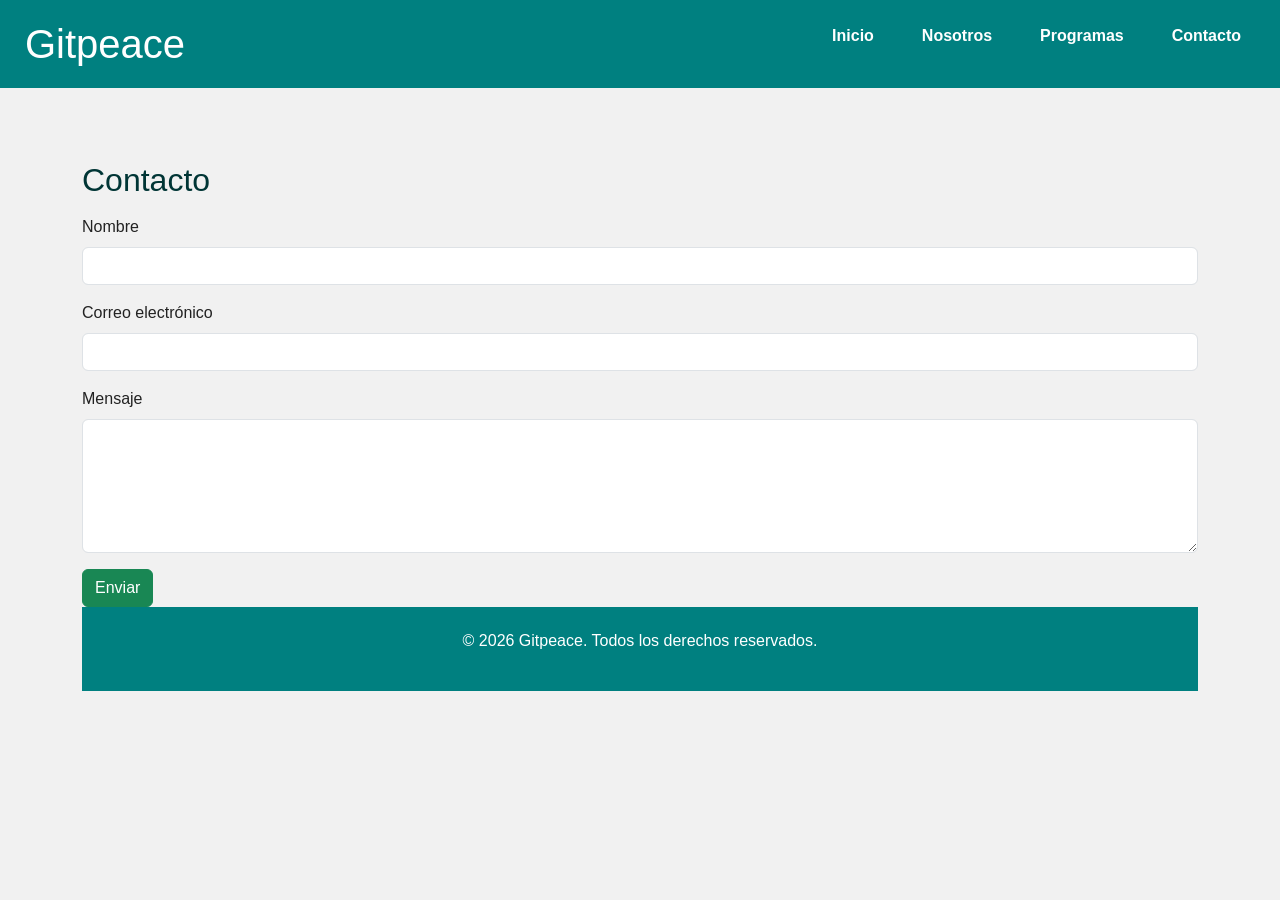
<file: HTML/contacto.html>
<!DOCTYPE html>
<html lang="es">
<head>
    <meta charset="UTF-8">
    <meta name="viewport" content="width=device-width, initial-scale=1.0">

    <title>Contacto - Gitpeace</title>

    <link href="https://cdn.jsdelivr.net/npm/bootstrap@5.3.3/dist/css/bootstrap.min.css" rel="stylesheet">
    <link rel="stylesheet" href="css/estilos.css">
</head>

<body>

<header>

    <h1>Gitpeace</h1>

    <nav>
        <ul>
            <li><a href="index.html">Inicio</a></li>
            <li><a href="nosotros.html">Nosotros</a></li>
            <li><a href="programas.html">Programas</a></li>
            <li><a href="contacto.html">Contacto</a></li>
        </ul>
    </nav>

</header>

<main class="container mt-5">

    <h2>Contacto</h2>

    <form>

        <div class="mb-3">
            <label class="form-label">Nombre</label>
            <input type="text" class="form-control">
        </div>

        <div class="mb-3">
            <label class="form-label">Correo electrónico</label>
            <input type="email" class="form-control">
        </div>

        <div class="mb-3">
            <label class="form-label">Mensaje</label>
            <textarea class="form-control" rows="5"></textarea>
        </div>

        <button class="btn btn-success">
            Enviar
        </button>

    </form>
<footer id="footer">
    <p>&copy; 2026 Gitpeace. Todos los derechos reservados.</p>
</footer>

<script src="https://cdn.jsdelivr.net/npm/bootstrap@5.3.3/dist/js/bootstrap.bundle.min.js"></script>

</body>
</main>
</html>
</file>
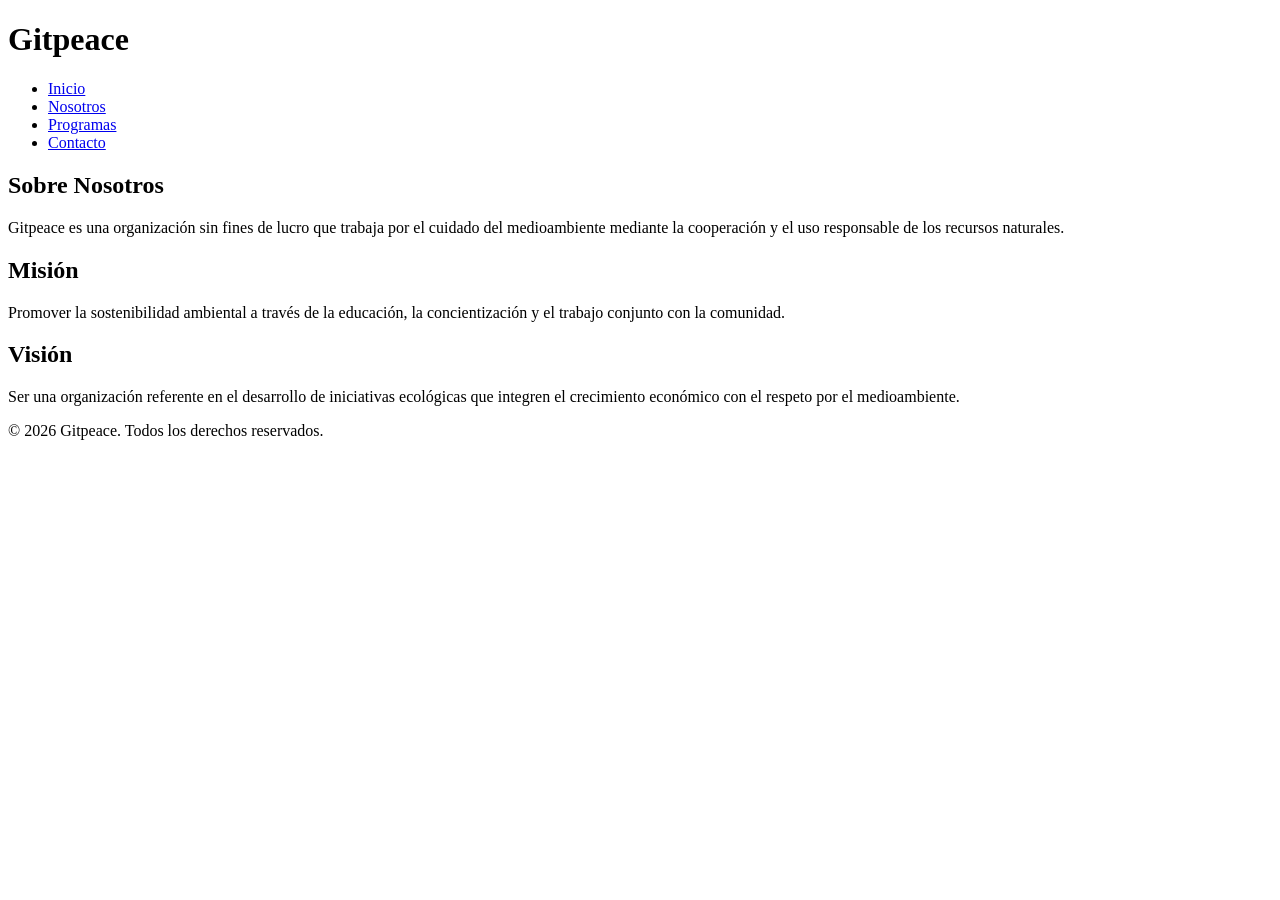
<file: HTML/nosotros.html>
<!DOCTYPE html>
<html lang="es">
<head>
    <meta charset="UTF-8">
    <meta name="viewport" content="width=device-width, initial-scale=1.0">
    <title>Nosotros - Gitpeace</title>
</head>
<body>

<header>
    <h1>Gitpeace</h1>
    <nav>
        <ul>
            <li><a href="index.html">Inicio</a></li>
            <li><a href="nosotros.html">Nosotros</a></li>
            <li><a href="programas.html">Programas</a></li>
            <li><a href="contacto.html">Contacto</a></li>
        </ul>
    </nav>
</header>

<main>
    <section>
        <h2>Sobre Nosotros</h2>
        <p>
            Gitpeace es una organización sin fines de lucro que trabaja por el cuidado del medioambiente mediante la cooperación y el uso responsable de los recursos naturales.
        </p>
    </section>

    <section>
        <h2>Misión</h2>
        <p>
            Promover la sostenibilidad ambiental a través de la educación, la concientización y el trabajo conjunto con la comunidad.
        </p>
    </section>

    <section>
        <h2>Visión</h2>
        <p>
            Ser una organización referente en el desarrollo de iniciativas ecológicas que integren el crecimiento económico con el respeto por el medioambiente.
        </p>
    </section>
</main>

<footer>
    <p>&copy; 2026 Gitpeace. Todos los derechos reservados.</p>
</footer>

</body>
</html>
</file>
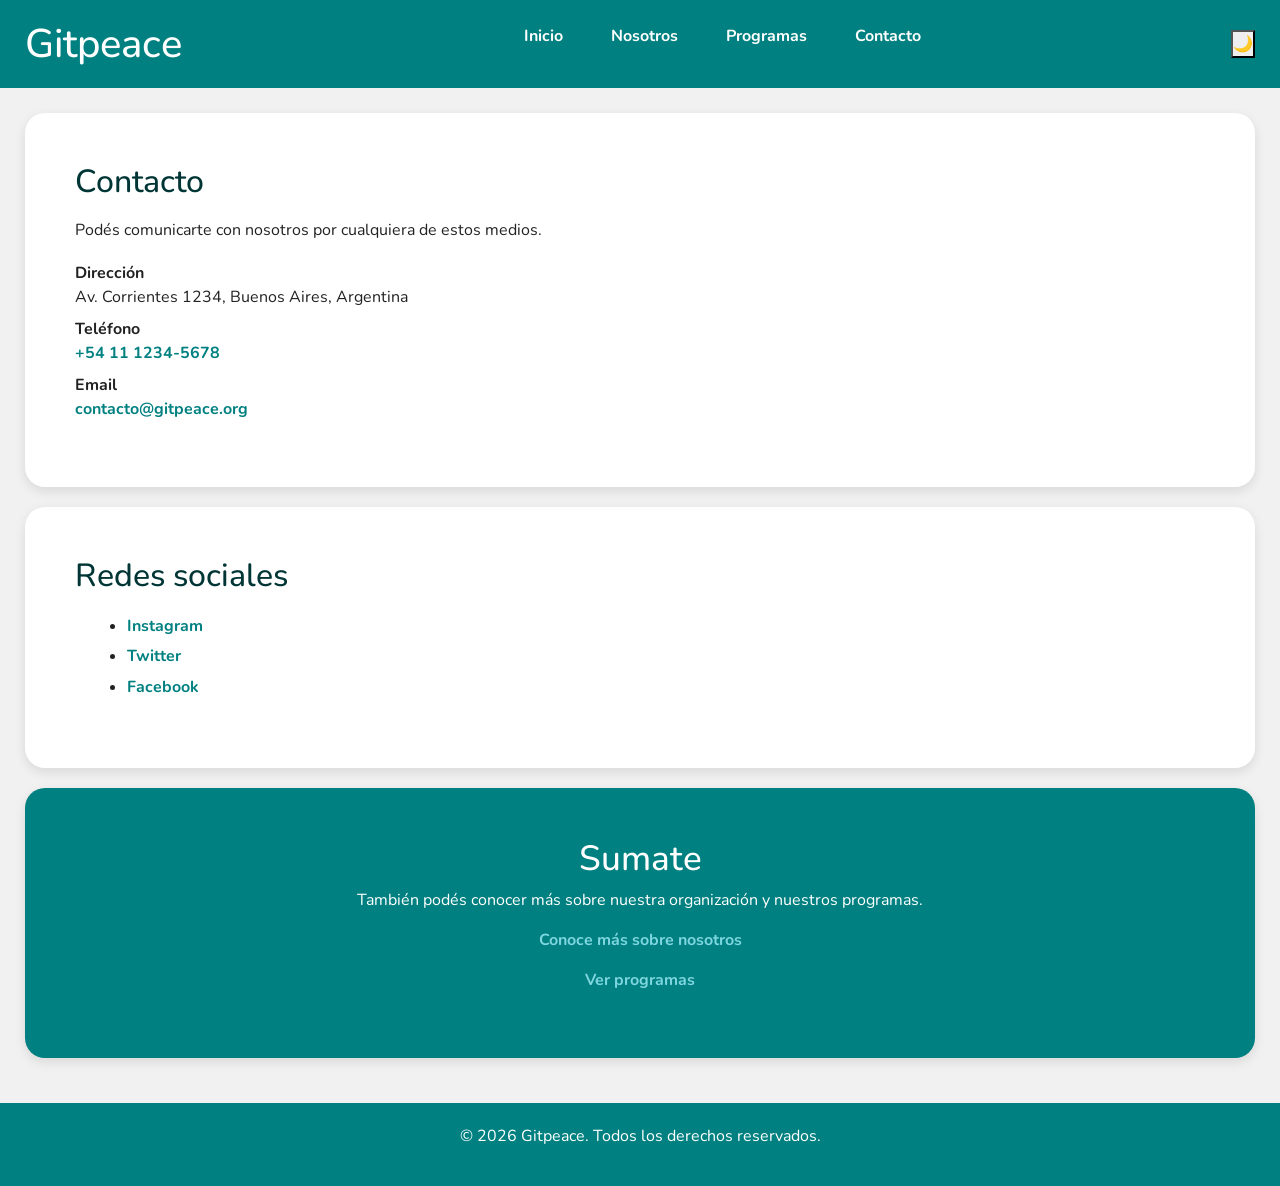
<file: HTML/contactos/contacto.html>
<!DOCTYPE html>
<html lang="es">
<head>
    <meta charset="UTF-8">
    <meta name="viewport" content="width=device-width, initial-scale=1.0">
    <title>Contacto - Gitpeace</title>
    <link rel="preconnect" href="https://fonts.googleapis.com">
    <link rel="preconnect" href="https://fonts.gstatic.com" crossorigin>
    <link href="https://fonts.googleapis.com/css2?family=Nunito:wght@400;700&display=swap" rel="stylesheet">
    <link rel="stylesheet" href="https://cdn.jsdelivr.net/npm/bootstrap@5.3.0/dist/css/bootstrap.min.css">
    <link rel="stylesheet" href="../css/estilos.css">
</head>
<body>

<header>
    <h1>Gitpeace</h1>
    <nav>
        <ul>
            <li><a href="../index.html">Inicio</a></li>
            <li><a href="../nosotros/nosotros.html">Nosotros</a></li>
            <li><a href="../programas/programas.html">Programas</a></li>
            <li><a href="contacto.html">Contacto</a></li>
        </ul>
    </nav>
    <button id="toggleModo" onclick="toggleModoOscuro()">🌙</button>
</header>

<main>
    <section>
        <h2>Contacto</h2>
        <p>Podés comunicarte con nosotros por cualquiera de estos medios.</p>

        <dl>
            <dt>Dirección</dt>
            <dd>Av. Corrientes 1234, Buenos Aires, Argentina</dd>

            <dt>Teléfono</dt>
            <dd><a href="tel:+541112345678">+54 11 1234-5678</a></dd>

            <dt>Email</dt>
            <dd><a href="mailto:contacto@gitpeace.org">contacto@gitpeace.org</a></dd>
        </dl>
    </section>

    <section>
        <h2>Redes sociales</h2>
        <ul>
            <li><a href="https://www.instagram.com/gitpeace" target="_blank" rel="noopener noreferrer">Instagram</a></li>
            <li><a href="https://www.twitter.com/gitpeace" target="_blank" rel="noopener noreferrer">Twitter</a></li>
            <li><a href="https://www.facebook.com/gitpeace" target="_blank" rel="noopener noreferrer">Facebook</a></li>
        </ul>
    </section>

    <section id="cierre">
        <h3>Sumate</h3>
        <p>También podés conocer más sobre nuestra organización y nuestros programas.</p>
        <p><a href="../nosotros/nosotros.html">Conoce más sobre nosotros</a></p>
        <p><a href="../programas/programas.html">Ver programas</a></p>
    </section>
</main>

<footer>
    <p>&copy; 2026 Gitpeace. Todos los derechos reservados.</p>
</footer>
<script src="../js/script.js"></script>
</body>
</html>
</file>
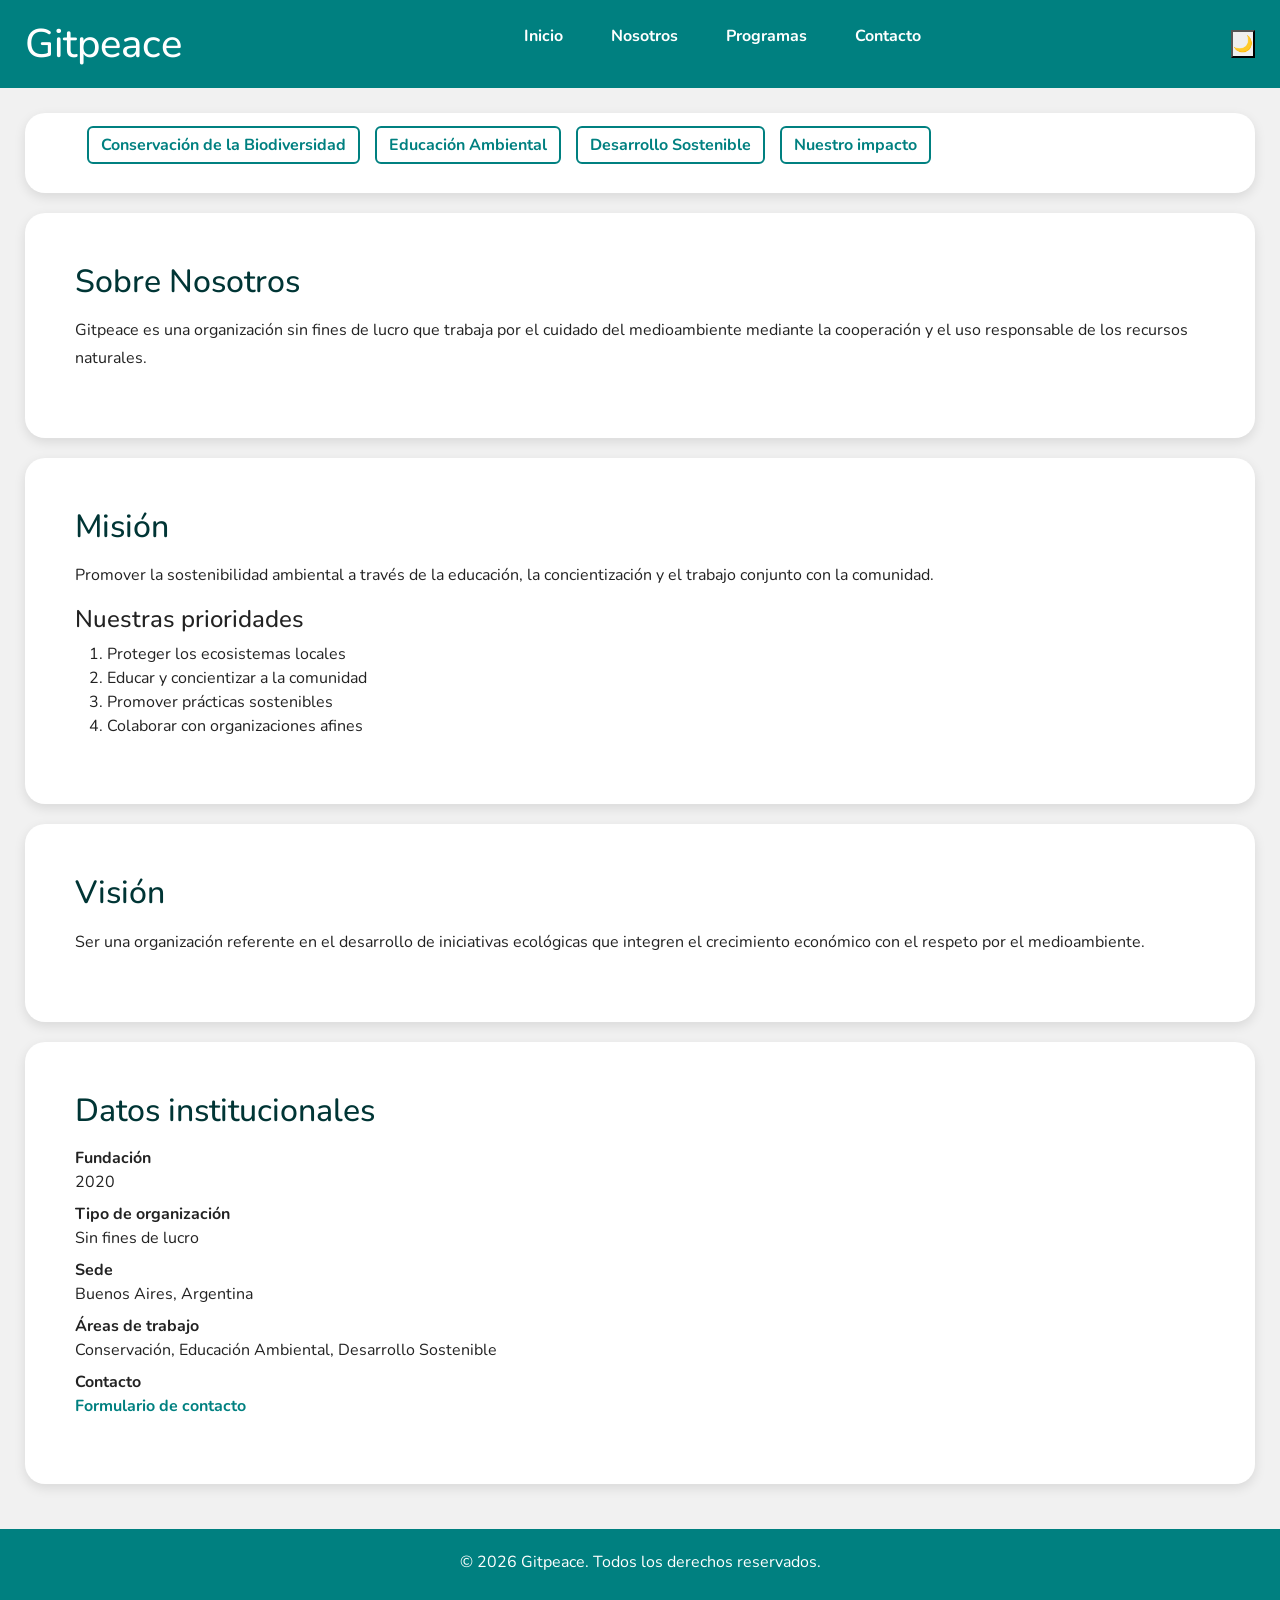
<file: HTML/nosotros/nosotros.html>
<!DOCTYPE html>
<html lang="es">
<head>
    <meta charset="UTF-8">
    <meta name="viewport" content="width=device-width, initial-scale=1.0">
    <title>Nosotros - Gitpeace</title>
    <link rel="stylesheet" href="https://cdn.jsdelivr.net/npm/bootstrap@5.3.0/dist/css/bootstrap.min.css">
    <link rel="stylesheet" href="../css/estilos.css">
    <link rel="preconnect" href="https://fonts.googleapis.com">
    <link rel="preconnect" href="https://fonts.gstatic.com" crossorigin>
    <link href="https://fonts.googleapis.com/css2?family=Nunito:wght@400;700&display=swap" rel="stylesheet">
</head>
<body>

<header>
    <h1>Gitpeace</h1>
    <nav>
        <ul>
            <li><a href="../index.html">Inicio</a></li>
            <li><a href="nosotros.html">Nosotros</a></li>
            <li><a href="../programas/programas.html">Programas</a></li>
            <li><a href="../contactos/contacto.html">Contacto</a></li>
        </ul>
    </nav>
    <button id="toggleModo" onclick="toggleModoOscuro()">🌙</button>
</header>

<main>
    <nav id="indice-programas">
    <ul>
        <li><a href="#biodiversidad">Conservación de la Biodiversidad</a></li>
        <li><a href="#educacion-ambiental">Educación Ambiental</a></li>
        <li><a href="#desarrollo-sostenible">Desarrollo Sostenible</a></li>
        <li><a href="#impacto-general">Nuestro impacto</a></li>
    </ul>
    </nav>
    <section>
        <h2>Sobre Nosotros</h2>
        <p>
            Gitpeace es una organización sin fines de lucro que trabaja por el cuidado del medioambiente 
            mediante la cooperación y el uso responsable de los recursos naturales.
        </p>
    </section>

    <section>
        <h2>Misión</h2>
        <p>
            Promover la sostenibilidad ambiental a través de la educación, la concientización 
            y el trabajo conjunto con la comunidad.
        </p>
        <h3>Nuestras prioridades</h3>
            <ol>
                <li>Proteger los ecosistemas locales</li>
                <li>Educar y concientizar a la comunidad</li>
                <li>Promover prácticas sostenibles</li>
                <li>Colaborar con organizaciones afines</li>
            </ol>
    </section>

    <section>
        <h2>Visión</h2>
        <p>
            Ser una organización referente en el desarrollo de iniciativas ecológicas que integren 
            el crecimiento económico con el respeto por el medioambiente.
        </p>
    </section>

    <section>
        <h2>Datos institucionales</h2>
        <dl>
            <dt>Fundación</dt>
            <dd>2020</dd>

            <dt>Tipo de organización</dt>
            <dd>Sin fines de lucro</dd>

            <dt>Sede</dt>
            <dd>Buenos Aires, Argentina</dd>

            <dt>Áreas de trabajo</dt>
            <dd>Conservación, Educación Ambiental, Desarrollo Sostenible</dd>

            <dt>Contacto</dt>
            <dd><a href="../contactos/contacto.html">Formulario de contacto</a></dd>
        </dl>
    </section>
</main>

<footer>
    <p>&copy; 2026 Gitpeace. Todos los derechos reservados.</p>
</footer>
<script src="../js/script.js"></script>
</body>
</html>
</file>
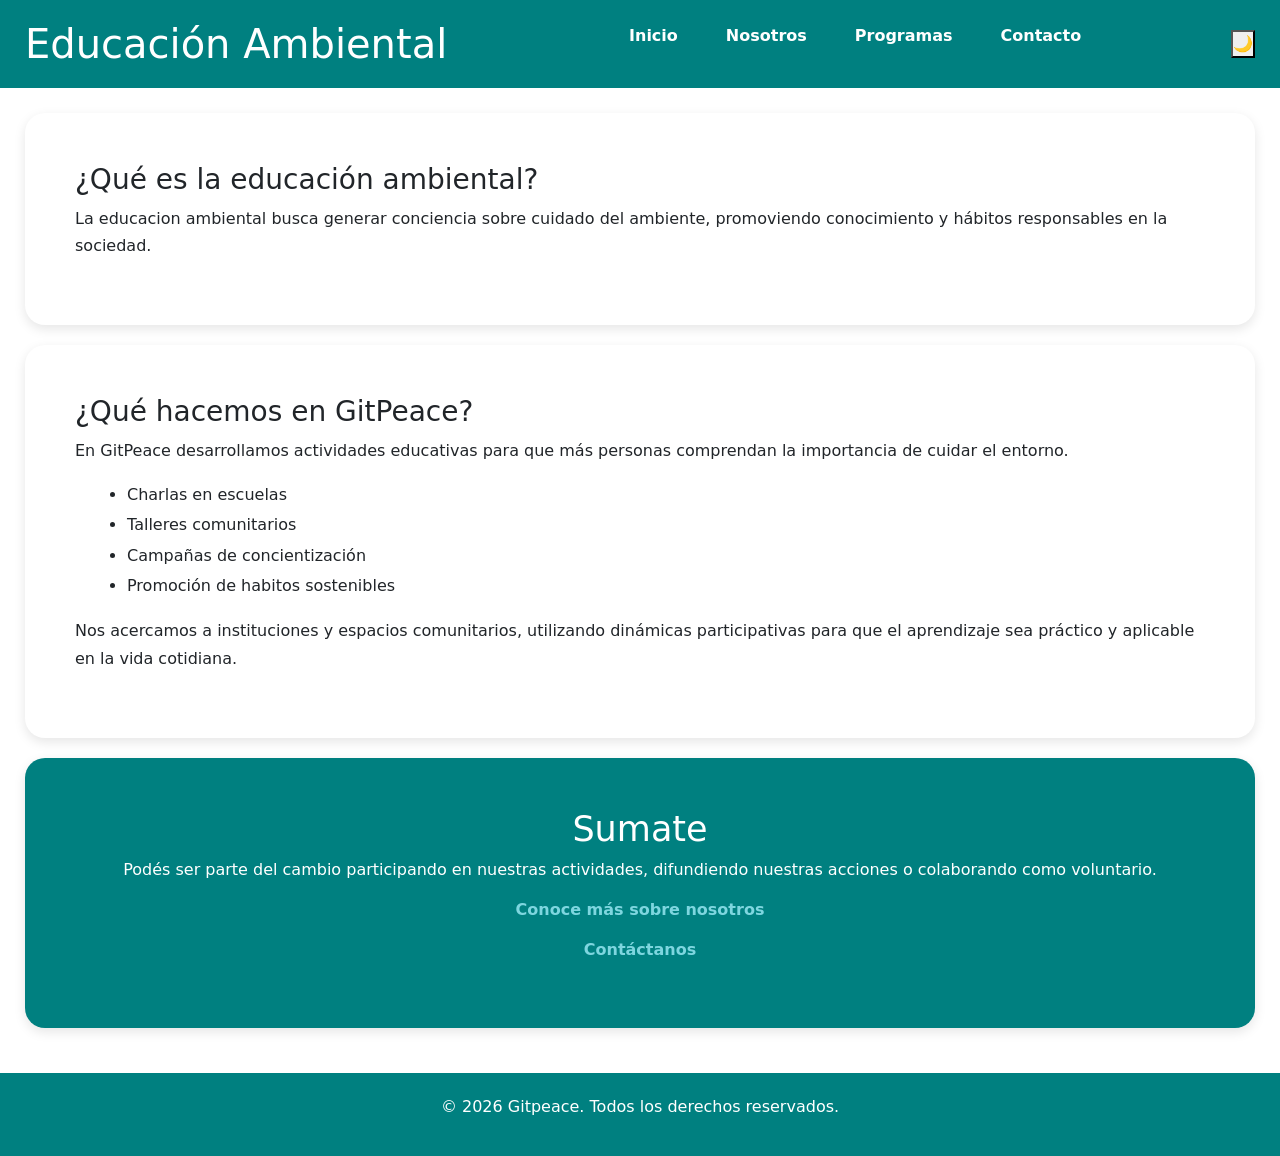
<file: HTML/programas/educacion.html>
<!DOCTYPE html>
<html lang="es">
<head>
    <meta charset="UTF-8">
    <meta name="viewport" content="width=device-width, initial-scale=1.0">
    <link rel="stylesheet" href="../css/estilos.css">
    <link rel="stylesheet" href="https://cdn.jsdelivr.net/npm/bootstrap@5.3.0/dist/css/bootstrap.min.css">
    <link rel="preconnect" href="https://fonts.googleapis.com">
    <link rel="preconnect" href="https://fonts.gstatic.com" crossorigin>
    <link href="https://fonts.googleapis.com/css2?family=Nunito:wght@400;700&display=swap" rel="stylesheet">
    <title>Educación Ambiental - Gitpeace</title>
</head>
<body>
    <header>
        <h1>Educación Ambiental</h1>
        <nav>
            <ul>
                <li><a href="../index.html">Inicio</a></li>
                <li><a href="../nosotros/nosotros.html">Nosotros</a></li>
                <li><a href="../programas/programas.html">Programas</a></li>
                <li><a href="../contactos/contacto.html">Contacto</a></li>
            </ul>
        </nav>
        <button id="toggleModo" onclick="toggleModoOscuro()">🌙</button>
    </header>
    <main>
        <section>
            <h3>¿Qué es la educación ambiental?</h3>
            <p>
                La educacion ambiental busca generar conciencia sobre cuidado del ambiente,
                promoviendo conocimiento y hábitos responsables en la sociedad.
            </p>
        </section>
        <section>
            <h3>¿Qué hacemos en GitPeace?</h3>
            <p>
                En GitPeace desarrollamos actividades educativas para que más personas comprendan 
                la importancia de cuidar el entorno.
            </p>
            <ul>
                <li>Charlas en escuelas</li>
                <li>Talleres comunitarios</li>
                <li>Campañas de concientización</li>
                <li>Promoción de habitos sostenibles</li>
            </ul>
            
            <p>
                Nos acercamos a instituciones y espacios comunitarios, utilizando dinámicas participativas
                para que el aprendizaje sea práctico y aplicable en la vida cotidiana.
            </p>
        </section>
        
        <section id="cierre">
            <h3>Sumate</h3>
            <p>Podés ser parte del cambio participando en nuestras actividades,
                difundiendo nuestras acciones o colaborando como voluntario.
            </p>
            <p><a href="../nosotros/nosotros.html">Conoce más sobre nosotros</a></p>
            <p><a href="../contactos/contacto.html">Contáctanos</a></p>
        </section>
    </main>

    <footer id="footer">
            <p>&copy; 2026 Gitpeace. Todos los derechos reservados.</p>
    </footer>
    <script src="../js/script.js"></script>
</body>
</html>
</file>
<file: HTML/css/estilos.css>
/*Reset*/
*{
    margin: 0;
    padding: 0;
    box-sizing: border-box;
}

/* Variables */
:root {
    --color-principal: teal;
    --color-texto: #222;
    --color-fondo: #f1f1f1;
    --fuente-principal: 'Nunito', Arial, sans-serif;
 
}

/* Estilos de body*/
body {
    font-family: var(--fuente-principal);
    color: var(--color-texto);
    background-color: var(--color-fondo)
}

/* =========================
   MAIN Y SECCIONES
========================= */

main {
    padding: 25px;
}


section{
    background: white;
    padding: 50px;
    margin-bottom: 20px;
    border-radius: 20px;
}

/* =========================
   TITULOS
========================= */

h1 {
    font-size: 2.5rem;
    margin-bottom: 1rem;
}

h2 {
    font-size: 2rem;
    color: teal;
    margin-bottom: 1rem;
}

h3 {
    font-size: 1.5rem;
    margin-bottom: 0.5rem;
}

/* =========================
   PARRAFOS
========================= */

p {
    margin-bottom: 1rem;
    line-height: 1.7;
}

/* =========================
   ARTICLES
========================= */

article {
    margin-bottom: 2rem;
    padding: 1rem;
}

img {
    max-width: 400px;
    height: auto;
    border-radius: 8px;
}
/*ID CIERRE*/

#cierre{
    background-color: var(--color-principal);
    color: white;
    text-align: center;
    border-radius: 20px;
    
}

#cierre h3{
    font-size: 35px;
}

#cierre p{
    font-size: 1.0rem;
    line-height: 1.5rem;
}

#cierre a{
    color:#7ed6df;
    text-decoration: none;
    font-weight: bold;
}

/*Botones*/
.boton{
    display: inline-block;
    margin-top: 10px;
    padding: 10px;
    background-color: var(--color-principal);
    text-decoration: none;
    color: var(--color-fondo);
    border-radius: 5px;

}

.boton:hover{
    background-color: #7ed6df;
}

article{
    background: white;
    padding: 50px;
    margin-bottom: 20px;
    border-radius: 20px;

    box-shadow: 0 4px 12px rgba(0,0,0,0.1);
    transition: transform 0.3s ease;
}

article:hover{
            transform: scale(1.02);
        }

        /* =========================
   HEADER Y NAV
========================= */

header {
    background-color: var(--color-principal);
    padding: 20px 25px;
    display: flex;
    align-items: center;
    justify-content: space-between;
}

header h1 {
    color: white;
    margin-bottom: 0;
}

nav ul {
    list-style: none;
    display: flex;
    gap: 20px;
}

nav ul li a {
    color: white;
    text-decoration: none;
    font-weight: bold;
    padding: 8px 14px;
    border-radius: 6px;
    transition: background-color 0.3s ease;
}

nav ul li a:hover {
    background-color: #7ed6df;
    color: var(--color-texto);
}

h2{
    color: rgb(0, 53, 53);
}

/* =========================
   SECCIONES - INDEX
========================= */

section {
    background: white;
    padding: 50px;
    margin-bottom: 20px;
    border-radius: 20px;
    box-shadow: 0 4px 12px rgba(0,0,0,0.1);
    transition: transform 0.3s ease;
}

section:hover {
    transform: scale(1.02);
}

section img {
    display: block;
    margin: 0 auto 20px auto;
}

section ul {
    margin-left: 20px;
    margin-bottom: 1rem;
}

section ul li {
    line-height: 1.9;
}

section a {
    color: var(--color-principal);
    text-decoration: none;
    font-weight: bold;
}

section a:hover {
    color: #7ed6df;
}

footer {
    background-color: var(--color-principal);
    color: white;
    text-align: center;
    padding: 20px 25px;
}

body.oscuro {
    --color-principal: #1a6363;
    --color-fondo: #1a1a1a;
    --color-texto: #f1f1f1;
    background-color: var(--color-fondo);
    color: var(--color-texto);
}

body.oscuro section,
body.oscuro article {
    background-color: #2a2a2a;
}

body.oscuro header,
body.oscuro footer {
    background-color: #111;
}

#indice-programas,
#indice-nosotros {
    background: white;
    padding: 20px 30px;
    border-radius: 20px;
    margin-bottom: 20px;
    box-shadow: 0 4px 12px rgba(0,0,0,0.1);
}

#indice-programas ul,
#indice-nosotros ul {
    list-style: none;
    display: flex;
    gap: 15px;
    flex-wrap: wrap;
}

#indice-programas ul li a,
#indice-nosotros ul li a {
    color: var(--color-principal);
    font-weight: bold;
    text-decoration: none;
    padding: 6px 12px;
    border: 2px solid var(--color-principal);
    border-radius: 6px;
    transition: background-color 0.3s ease;
}

#indice-programas ul li a:hover,
#indice-nosotros ul li a:hover {
    background-color: var(--color-principal);
    color: white;
}
</file>
